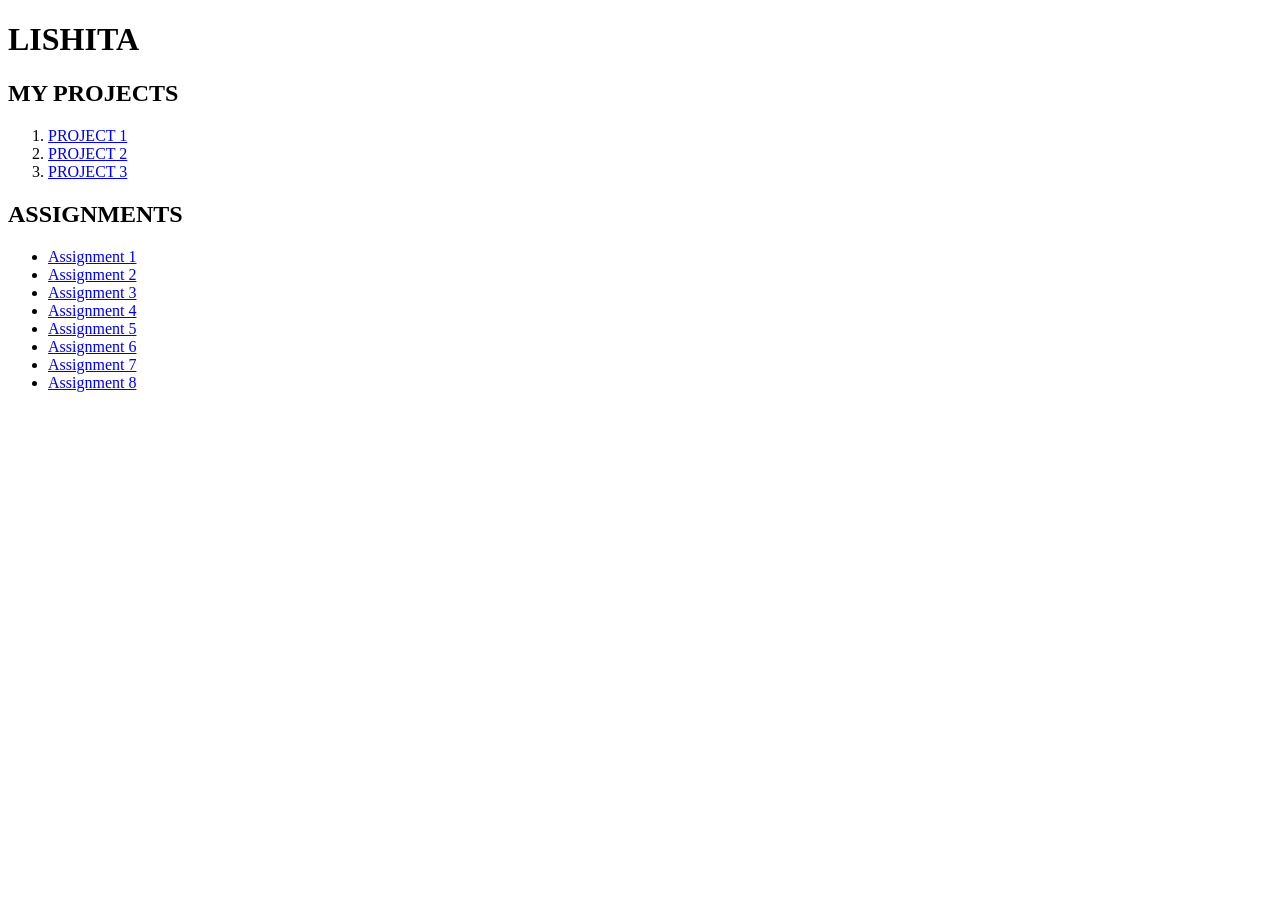
<file: index.html>
<!DOCTYPE html>
<html lang="en">
<head>
    <meta charset="UTF-8">
    <meta name="viewport" content="width=<device-width>, initial-scale=1.0">
    <title>Document</title>
</head>
<body>
    <h1>LISHITA</h1>
    <h2>MY PROJECTS</h2>
    <ol>
        <li><a href="P1" >PROJECT 1</a></li>
        <li><a href="P2" >PROJECT 2</a></li>
        <li><a href="0" >PROJECT 3</a></li>
    </ol>
    <h2>ASSIGNMENTS</h2>
    <ul>
        <li><a href="A1" >Assignment 1</a></li>
        <li><a href="A2" >Assignment 2</a></li>
        <li><a href="A3" >Assignment 3</a></li>
        <li><a href="A4" >Assignment 4</a></li>
        <li><a href="A5" >Assignment 5</a></li>
        <li><a href="A6" >Assignment 6</a></li>
        <li><a href="A7" >Assignment 7</a></li>
        <li><a href="A8" >Assignment 8</a></li>
    </ul>
</body>
</html>
</file>
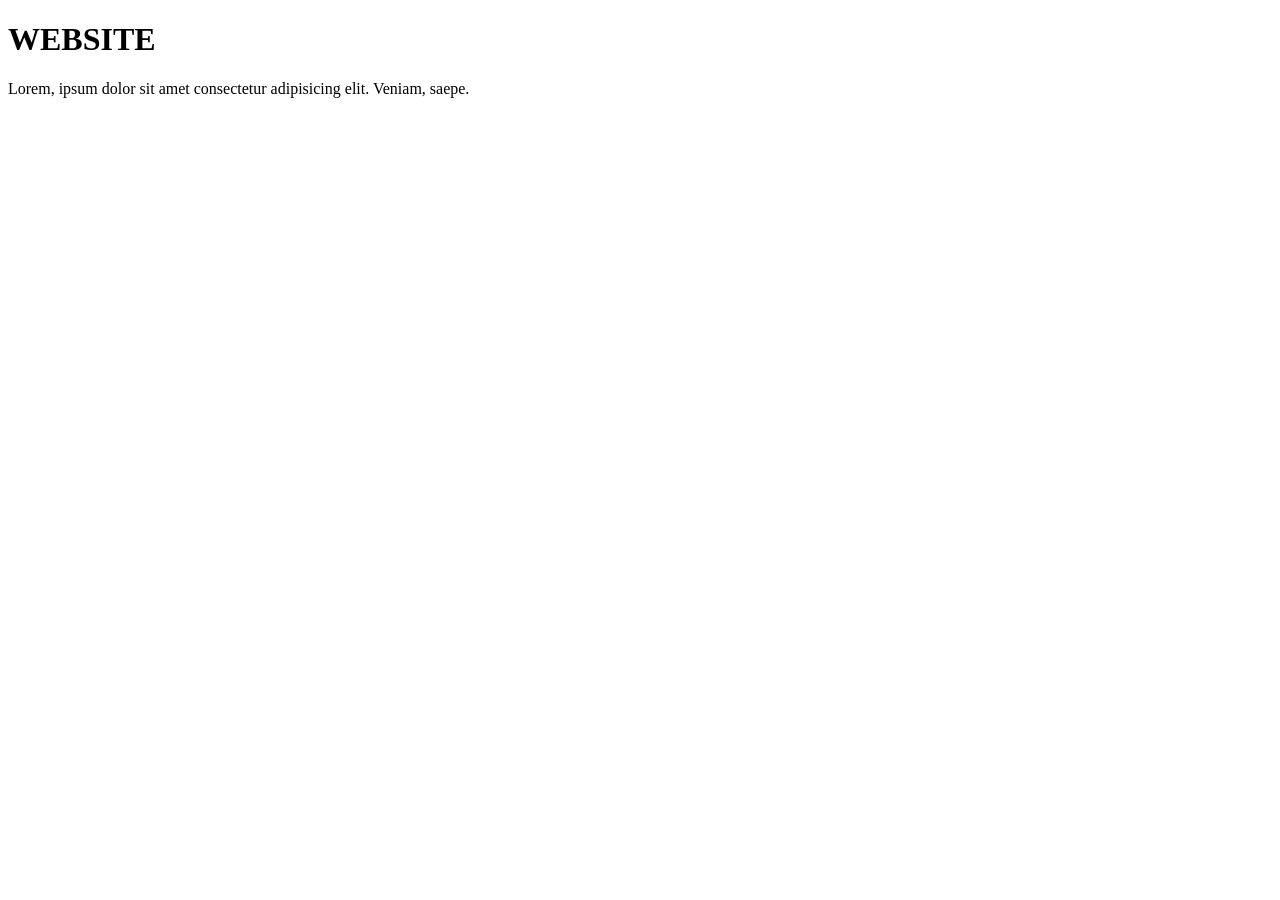
<file: A1/index.html>
<!DOCTYPE html>
<html lang="en">
<head>
    <meta charset="UTF-8">
    <meta name="viewport" content="width=<device-width>, initial-scale=1.0">
    <title>Assignment 1</title>
</head>
<body>
    <h1>WEBSITE</h1>
    <p>Lorem, ipsum dolor sit amet consectetur adipisicing elit. Veniam, saepe.</p>
</body>
</html>
</file>
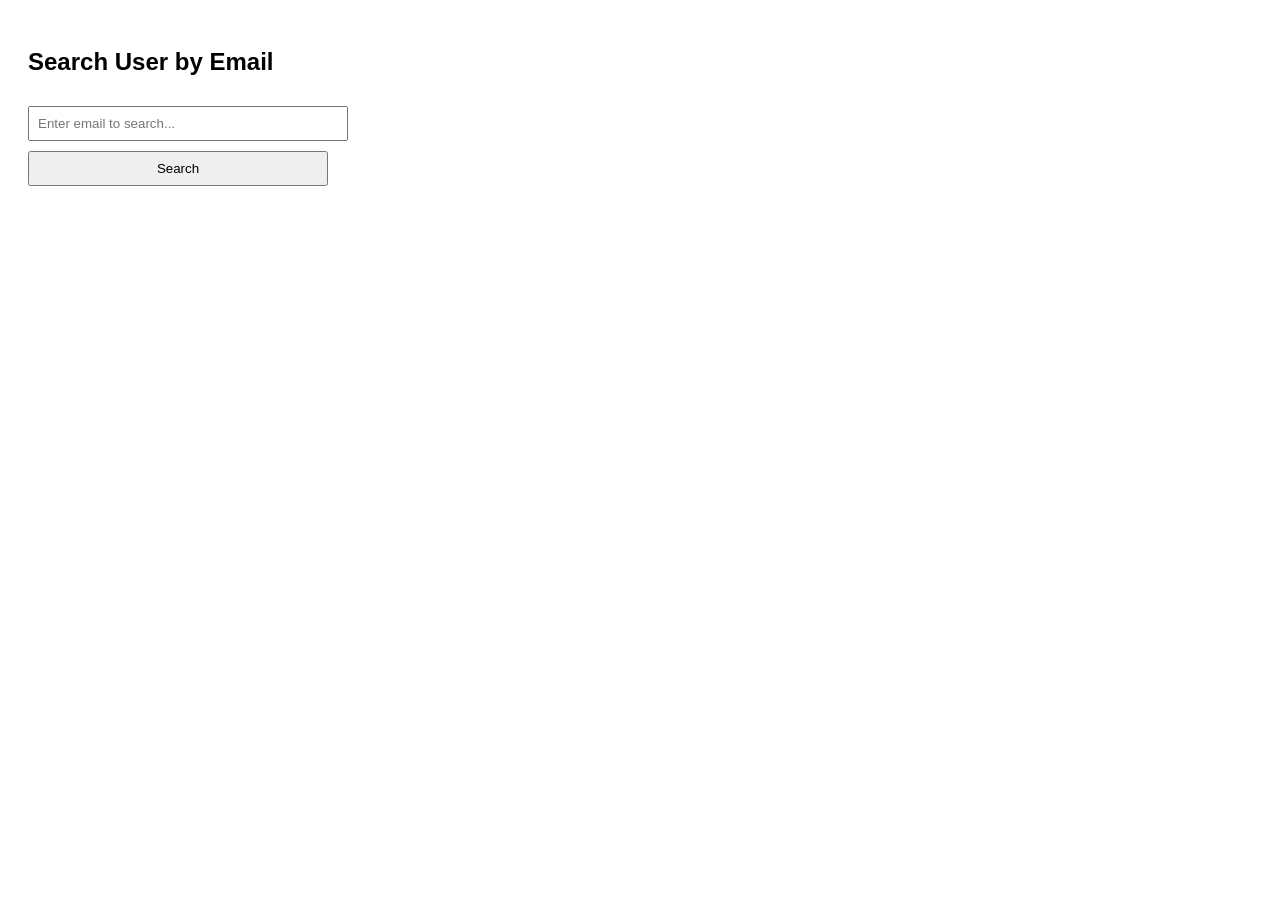
<file: A11/index.html>
<!DOCTYPE html>
<html lang="en">
<head>
  <meta charset="UTF-8" />
  <title>Search User by Email</title>
  <style>
    body { font-family: Arial; padding: 20px; }
    input, button { padding: 8px; width: 300px; margin-top: 10px; }
    #result { margin-top: 20px; }
  </style>
</head>
<body>

  <h2>Search User by Email</h2>
  <input type="email" id="searchEmail" placeholder="Enter email to search..." />
  <br />
  <button onclick="searchUser()">Search</button>

  <div id="result"></div>

  <script>
    let usersData = [];

    // Fetch user data from API when page loads
    fetch("https://jsonplaceholder.typicode.com/users")
      .then(res => res.json())
      .then(data => {
        usersData = data; // Store in global variable
      });

    function searchUser() {
      const emailInput = document.getElementById("searchEmail").value.trim();
      const resultDiv = document.getElementById("result");
      resultDiv.innerHTML = "";

      if (!emailInput) {
        resultDiv.innerHTML = "<p style='color:red;'>Please enter an email to search.</p>";
        return;
      }

      const user = usersData.find(u => u.email.toLowerCase() === emailInput.toLowerCase());

      if (user) {
        resultDiv.innerHTML = `
          <h3>User Details:</h3>
          <p><strong>Name:</strong> ${user.name}</p>
          <p><strong>Username:</strong> ${user.username}</p>
          <p><strong>Email:</strong> ${user.email}</p>
          <p><strong>Phone:</strong> ${user.phone}</p>
          <p><strong>Company:</strong> ${user.company.name}</p>
          <p><strong>City:</strong> ${user.address.city}</p>
        `;
      } else {
        resultDiv.innerHTML = "<p style='color:red;'>No user found with that email.</p>";
      }
    }
  </script>

</body>
</html>
</file>
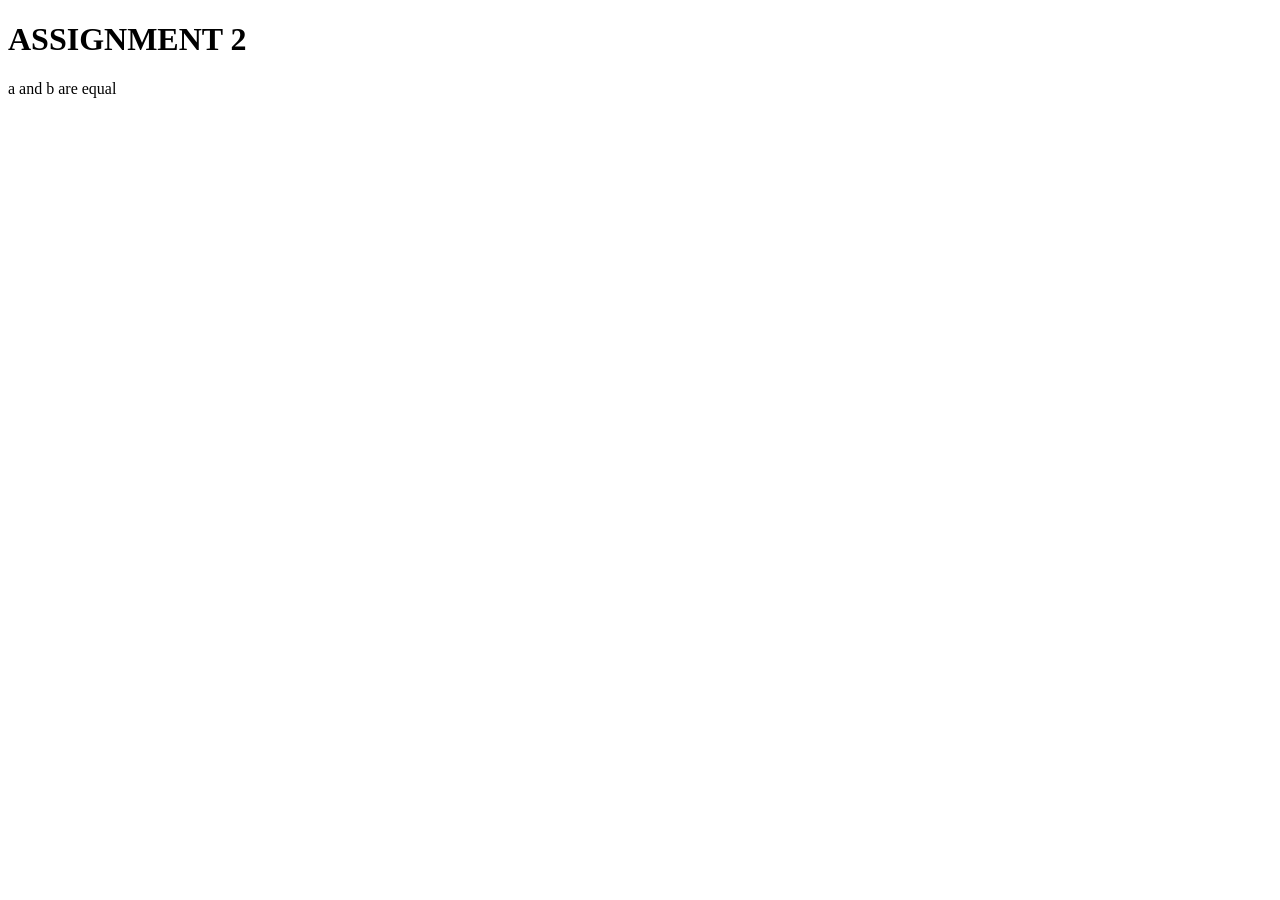
<file: A2/index.html>
<!DOCTYPE html>
<html lang="en">
<head>
    <meta charset="UTF-8">
    <meta name="viewport" content="width=device-width, initial-scale=1.0">
    <title>Assignment 2</title>
</head>
<body>
    <h1>ASSIGNMENT 2</h1>
    <script>
        let a = 12;
        let b = 12;
        if(a>b){
            document.write("a is grester than b");
        }
        else if(a == b){
            document.write("a and b are equal");
        }
        else{
            document.write("b is grester than a");
        } 
    </script>
</body>
</html>
</file>
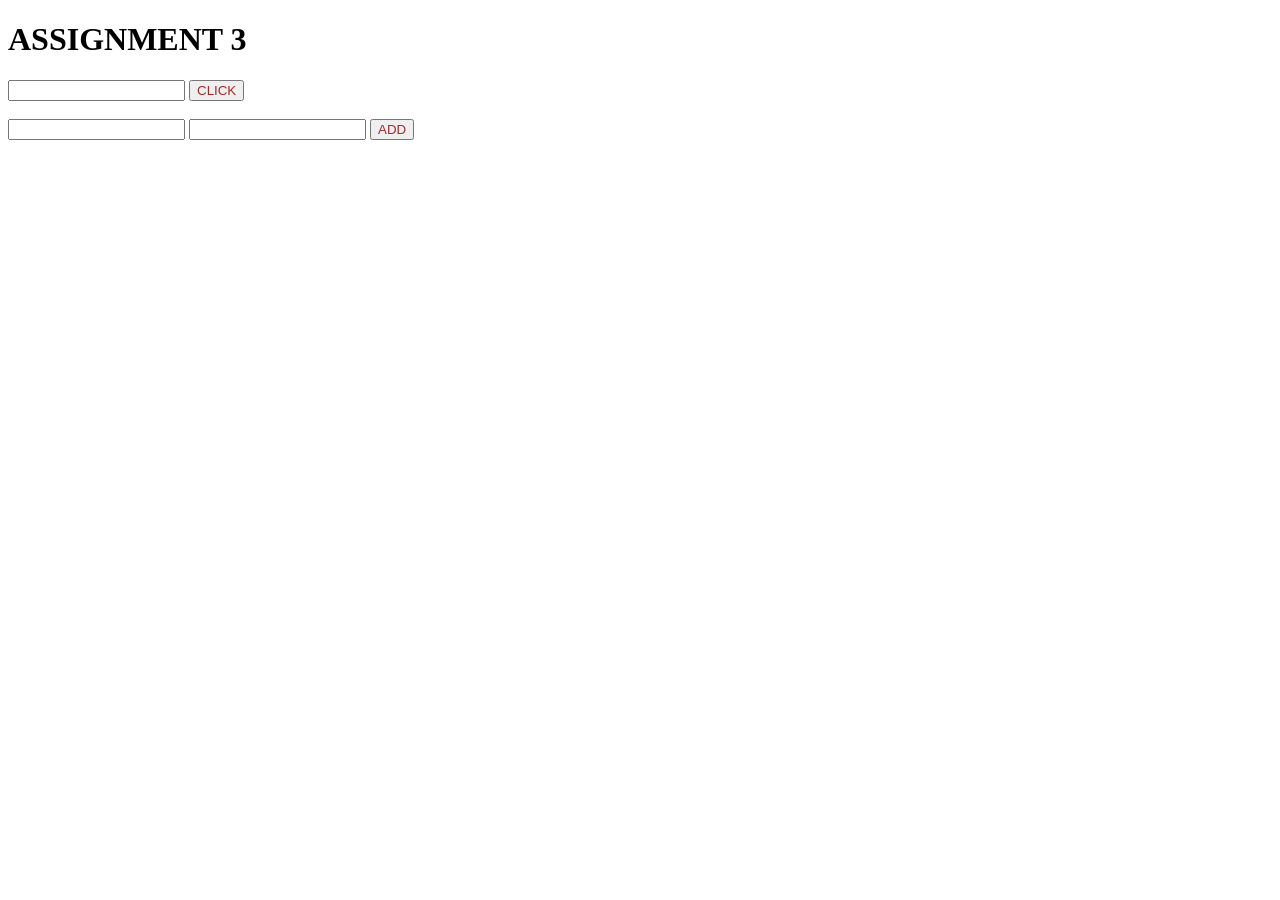
<file: A3/index.HTML>
<!DOCTYPE html>
<html lang="en">
<head>
    <meta charset="UTF-8">
    <meta name="viewport" content="width=device-width, initial-scale=1.0">
    <title>Assignemnt 3</title>
    <script>
        function greet() {
            let nameInput = document.getElementById("isName");
            alert(nameInput.value);
        }

        function addNumbers() {
            let p = Number(num1.value);
            let q = Number(num2.value);
           dvresult.innerHTML = p+q;
        }
    </script>
</head>
<body>
    <h1>ASSIGNMENT 3</h1>
    <input type="text" id="isName">
    <button onclick="greet()" style="color: brown;">CLICK</button><br><br>

    <input type="text" id="num1">
    <input type="text" id="num2">
    <button onclick="addNumbers()" style="color: brown;">ADD</button>
    <div id="dvresult"></div>
</body>
</html>
</file>
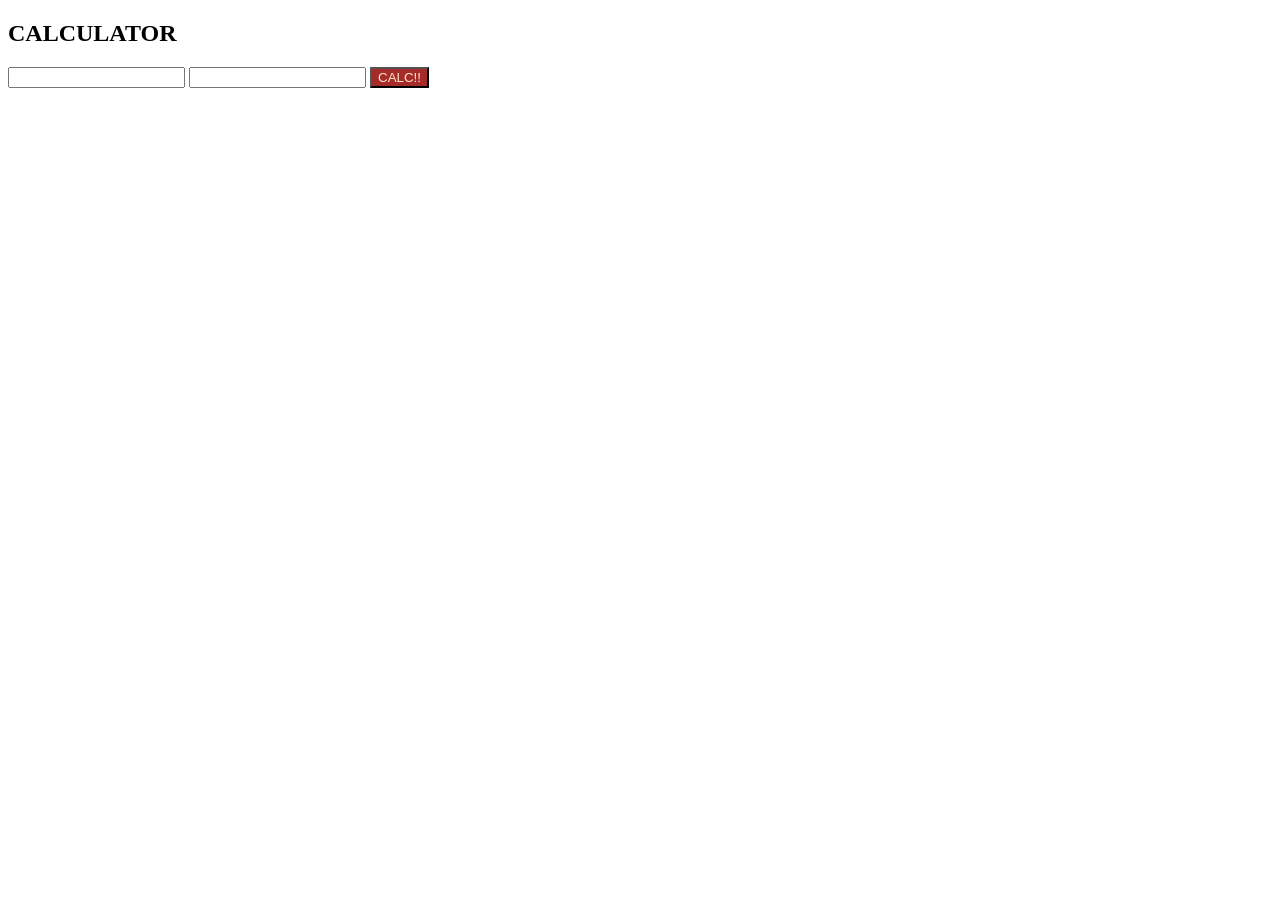
<file: A4/index.html>
<!DOCTYPE html>
<html lang="en">
<head>
    <meta charset="UTF-8">
    <meta name="viewport" content="width=device-width, initial-scale=1.0">
    <title>Assignemnt 4</title>
    <script>
      const calc = (n1,n2) =>{
         let a = Number(n1.value);
         let b = Number(n2.value);

         dvres.innerHTML =
         "Addition: " + a +" + "+ b + " = " + add(a, b) + "<br>" +
         "Subtraction: " + a +" - "+ b + " = " + sub(a, b) + "<br>" +
         "Multiplication: " + a +" * "+ b + " = " + mult(a, b) + "<br>" +
         "Division: " + a +" / "+ b + " = " + div(a, b);
      }
        function add(n1,n2){
           return n1+n2;
        }
        function sub(n1,n2){
          return n1-n2;
        }
        function mult(n1,n2){
           return n1*n2;
        }
        function div(n1,n2){
         return n2 !== 0 ? n1 / n2 : "Cannot divide by 0";
        }
    </script>
</head>
<body>
    <h2>CALCULATOR</h2>
    <input type="text" id="n1">
    <input type="text" id="n2">
    <button onclick="calc(n1,n2)" style="color:bisque; background-color:brown;">CALC!!</button>
    
    <div id="dvres" style="font-family: monospace;"></div>
</body>
</html>
</file>
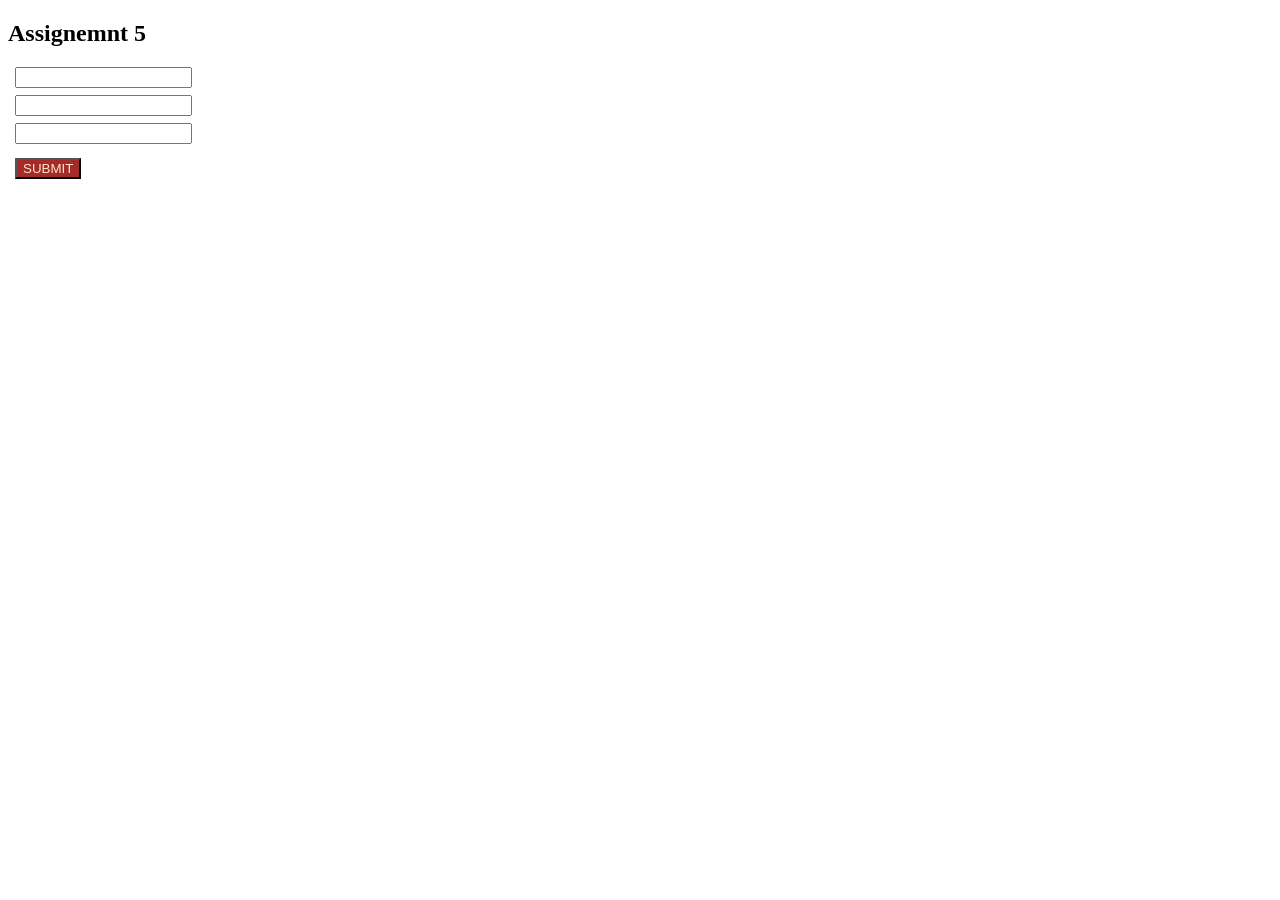
<file: A5/index.html>
<!DOCTYPE html>
<html lang="en">
<head>
    <meta charset="UTF-8">
    <meta name="viewport" content="width=device-width, initial-scale=1.0">
    <title>Document</title>

    <script>
        function print(n, mail,pwd){
        dvres.innerHTML = "Name: " + n.value + "<br>" +
        "Email: " + mail.value + "<br>" +
        "Password: " + pwd.value;
        }
    </script>
</head>
<body>
    <h2>Assignemnt 5</h2>
    <input type="text" id="n" style="display: block; margin:7px">
    <input type="email" id="mail"style="display: block;margin:7px">
    <input type="password" id="pwd"style="display: block;margin:7px">
    <button onclick="print(n,mail,pwd)" style="background-color: brown;color:bisque; margin:7px">SUBMIT</button>
    <div id="dvres" style="font-family: monospace;"></div>

</body>
</html>
</file>
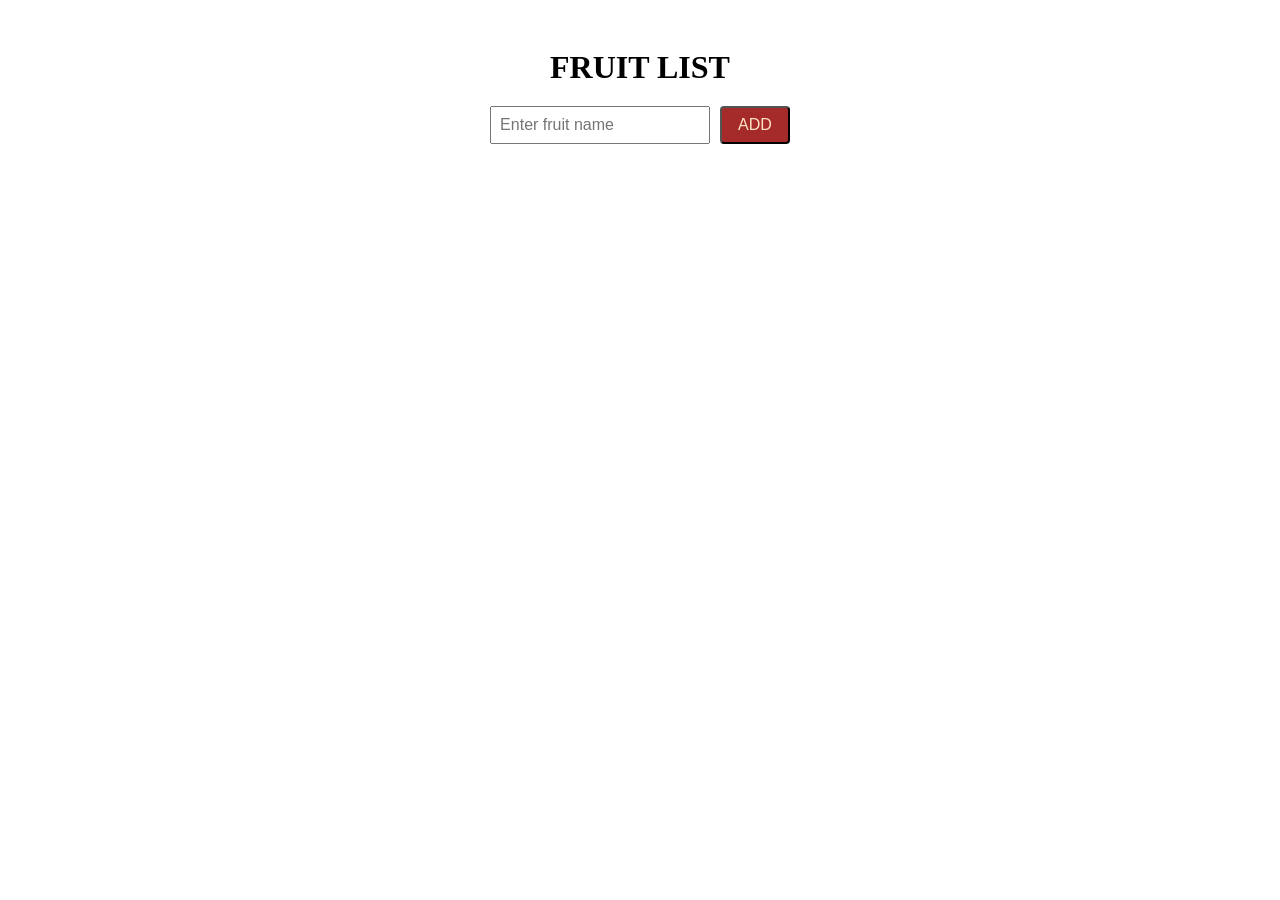
<file: A6/index.html>
<!DOCTYPE html>
<html lang="en">
<head>
  <meta charset="UTF-8" />
  <meta name="viewport" content="width=device-width, initial-scale=1.0"/>
  <title>Document</title>
  <style>
    body {
      padding: 20px;
      text-align: center;
    }

    h1 {
      margin-bottom: 20px;
    }

    div {
      display: flex;
      justify-content: center;
      gap: 10px;
      margin-bottom: 20px;
    }

    input {
      padding: 8px;
      font-size: 16px;
    }

    button {
      padding: 8px 16px;
      font-size: 16px;
      background-color: brown;
      color: bisque;
      cursor: pointer;
      border-radius: 4px;
    }

    ul {
      list-style-type: none;
      padding: 0;
    }

    li {
      margin: 5px 0;
      font-size: 18px;
    }
  </style>
  <script>
    let fruits = [];

    function addFruit() {
      let input = document.getElementById("fruitInput");
      let fruit = input.value.trim();

      if (fruit) {
        fruits.push(fruit);
        showFruits();
        input.value = "";
      }
    }

    function showFruits() {
      let list = document.getElementById("fruitList");
      list.innerHTML = "";

      for (let f of fruits) {
        let li = document.createElement("li");
        li.textContent = f;
        list.appendChild(li);
      }
    }
  </script>
</head>
<body>

  <h1>FRUIT LIST</h1>
  <div>
    <input type="text" id="fruitInput" placeholder="Enter fruit name">
    <button onclick="addFruit()">ADD</button>
  </div>
  <ul id="fruitList"></ul>

</body>
</html>
</file>
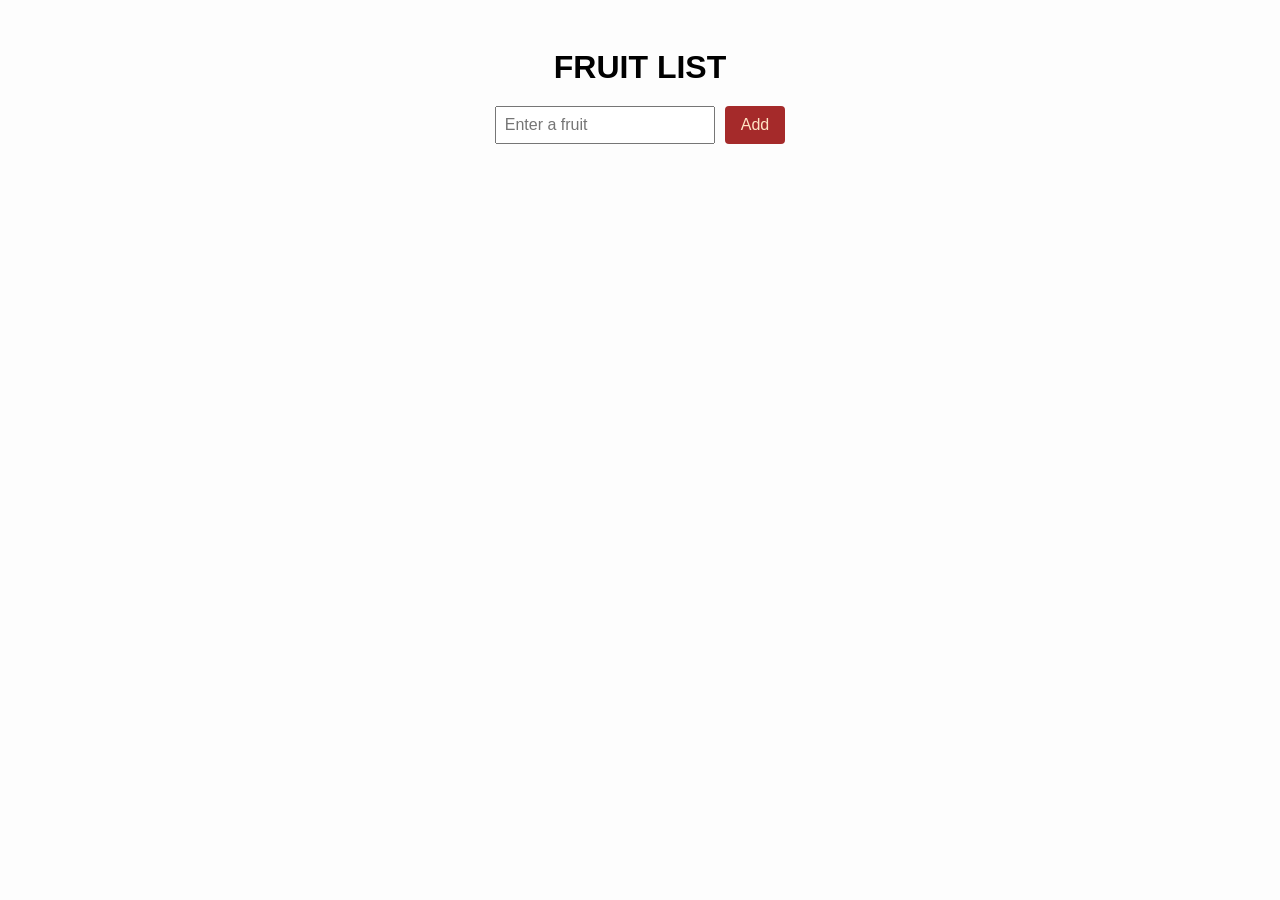
<file: A7/index.html>
<!DOCTYPE html>
<html lang="en">
<head>
  <meta charset="UTF-8" />
  <meta name="viewport" content="width=device-width, initial-scale=1.0"/>
  <title>Fruit List</title>
  <style>
    body {
      padding: 20px;
      font-family: Arial, sans-serif;
      text-align: center;
      background-color: #fdfdfd;
    }

    h1 {
      margin-bottom: 20px;
    }

    .input-section {
      display: flex;
      justify-content: center;
      gap: 10px;
      margin-bottom: 20px;
    }

    input {
      padding: 8px;
      font-size: 16px;
      width: 200px;
    }

    button {
      padding: 8px 16px;
      font-size: 16px;
      background-color: brown;
      color: bisque;
      cursor: pointer;
      border-radius: 4px;
      border: none;
    }

    ul {
      list-style-type: none;
      padding: 0;
    }

    li {
      margin: 6px 0;
      font-size: 18px;
    }

    .delete-btn {
      margin-left: 10px;
      padding: 4px 10px;
      font-size: 14px;
      background-color:brown;
      color: bisque;
      border: none;
      border-radius: 4px;
      cursor: pointer;
    }
  </style>
</head>
<body>

  <h1>FRUIT LIST</h1>

  <div class="input-section">
    <input type="text" id="txt1" placeholder="Enter a fruit" />
    <button onclick="add()">Add</button>
  </div>

  <ul id="fruitList"></ul>

  <script>
    let fruits = [];

    function add() {
      const input = document.getElementById("txt1");
      const value = input.value.trim();
      if (value !== "") {
        fruits.push(value);
        input.value = "";
        renderList();
      }
    }

    function remove(index) {
      fruits = fruits.filter((_, i) => i !== index); // Use filter to delete
      renderList();
    }

    function renderList() {
      const fruitList = document.getElementById("fruitList");
      fruitList.innerHTML = fruits
        .map((fruit, index) => `
          <li>
            ${fruit}
            <button class="delete-btn" onclick="remove(${index})">Delete</button>
          </li>
        `)
        .join("");
    }
  </script>

</body>
</html>
</file>
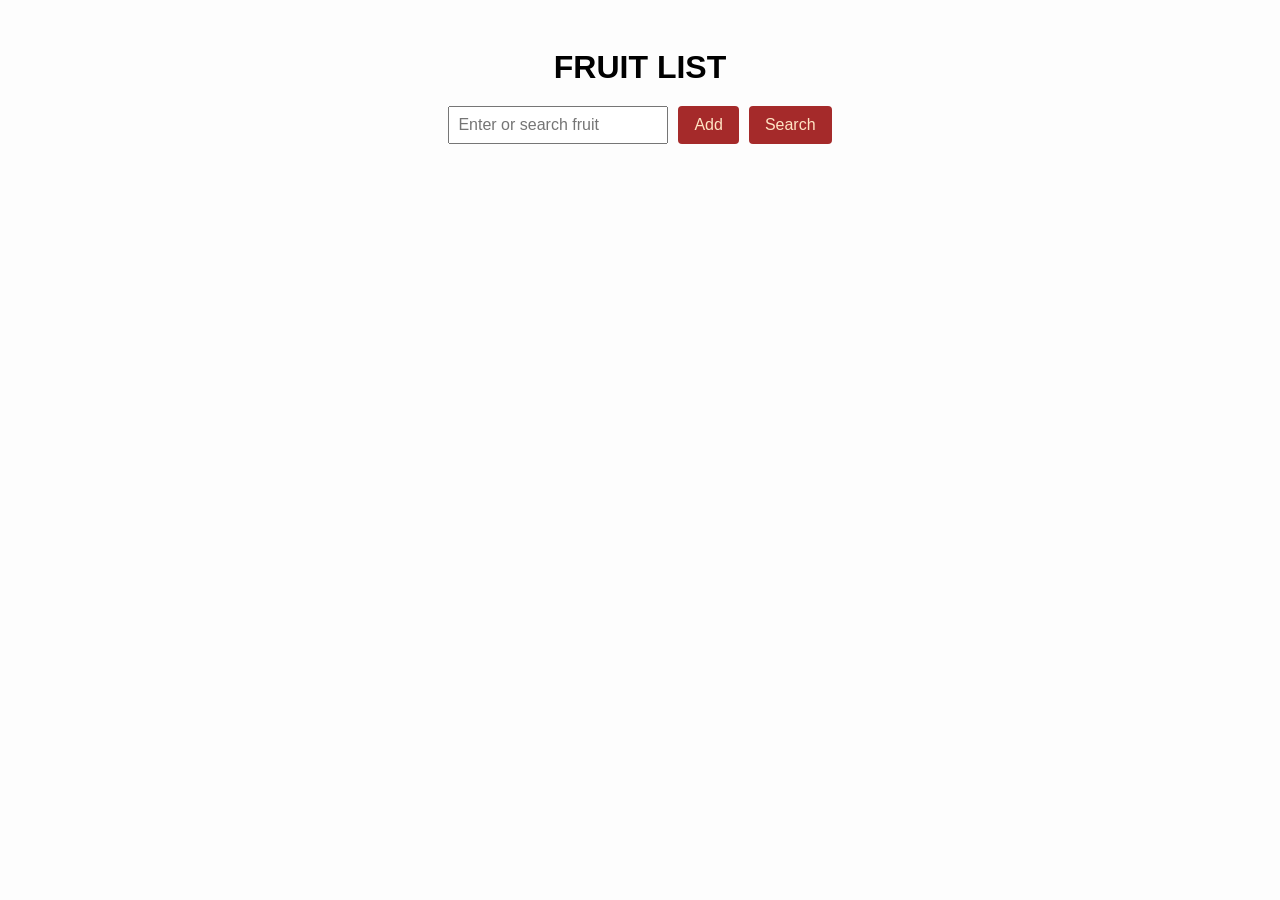
<file: A8/index.html>
<!DOCTYPE html>
<html lang="en">
<head>
  <meta charset="UTF-8" />
  <meta name="viewport" content="width=device-width, initial-scale=1.0"/>
  <title>Fruit List</title>
  <style>
    body {
      padding: 20px;
      font-family: Arial, sans-serif;
      text-align: center;
      background-color: #fdfdfd;
    }

    h1 {
      margin-bottom: 20px;
    }

    .input-section {
      display: flex;
      justify-content: center;
      gap: 10px;
      margin-bottom: 20px;
      flex-wrap: wrap;
    }

    input {
      padding: 8px;
      font-size: 16px;
      width: 200px;
    }

    button {
      padding: 8px 16px;
      font-size: 16px;
      background-color: brown;
      color: bisque;
      cursor: pointer;
      border-radius: 4px;
      border: none;
    }

    ul {
      list-style-type: none;
      padding: 0;
    }

    li {
      margin: 6px 0;
      font-size: 18px;
    }

    .delete-btn {
      margin-left: 10px;
      padding: 4px 10px;
      font-size: 14px;
      background-color: brown;
      color: bisque;
      border: none;
      border-radius: 4px;
      cursor: pointer;
    }
  </style>
</head>
<body>

  <h1>FRUIT LIST</h1>

  <div class="input-section">
    <input type="text" id="txt1" placeholder="Enter or search fruit" />
    <button onclick="add()">Add</button>
    <button onclick="search()">Search</button>
  </div>

  <ul id="fruitList"></ul>

  <script>
    let fruits = [];
    let filtered = [];

    function add() {
      const input = document.getElementById("txt1");
      const value = input.value.trim();
      if (value !== "") {
        fruits.push(value);
        filtered = fruits.slice();  
        input.value = "";
        dispFruits();
      }
    }

    function search() {
      const query = document.getElementById("txt1").value.trim().toLowerCase();
      filtered = fruits.filter(fruit => fruit.toLowerCase().includes(query));
      dispFruits();
    }

    function del(value) {
      fruits = fruits.filter(fruit => fruit !== value);
      filtered = fruits.slice();  // update filtered after delete
      dispFruits();
    }

    function dispFruits() {
      const listHTML = filtered
        .map(fruit => `<li>${fruit}<button class="delete-btn" onclick="del('${fruit}')">Delete</button></li>`)
        .join("");
      document.getElementById("fruitList").innerHTML = listHTML;
    }

    filtered = fruits.slice();
    dispFruits();
  </script>

</body>
</html>
</file>
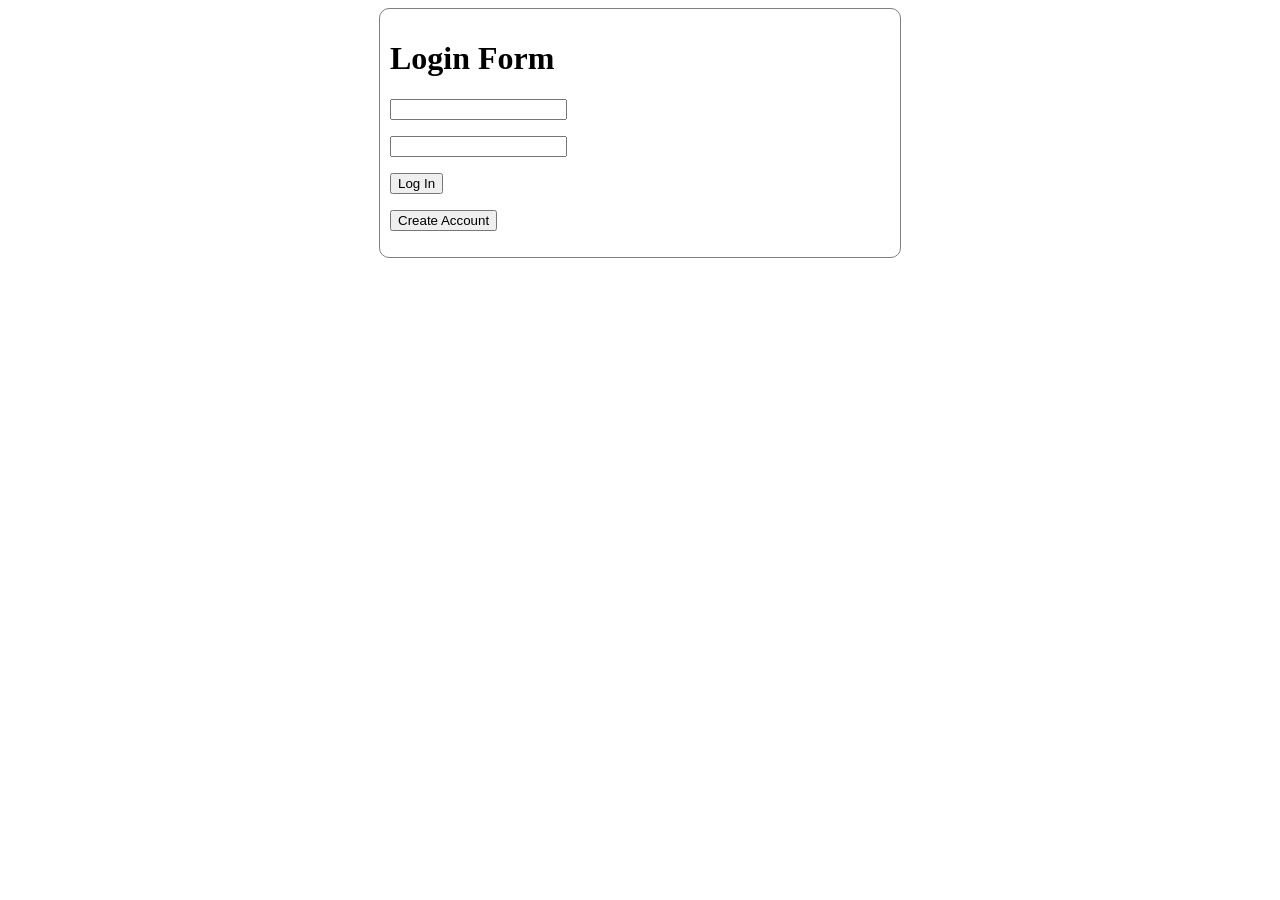
<file: A9/index.html>
<!DOCTYPE html>
<html lang="en">
<head>
    <meta charset="UTF-8">
    <meta name="viewport" content="width=device-width, initial-scale=1.0">
    <title>Document</title>
    <script src="script.js"></script>
    <link rel="stylesheet" href="styles.css">
</head>
<body onload="showLogin()">
    <div id="root" class='App-Container'></div>
</body>
</html>
</file>
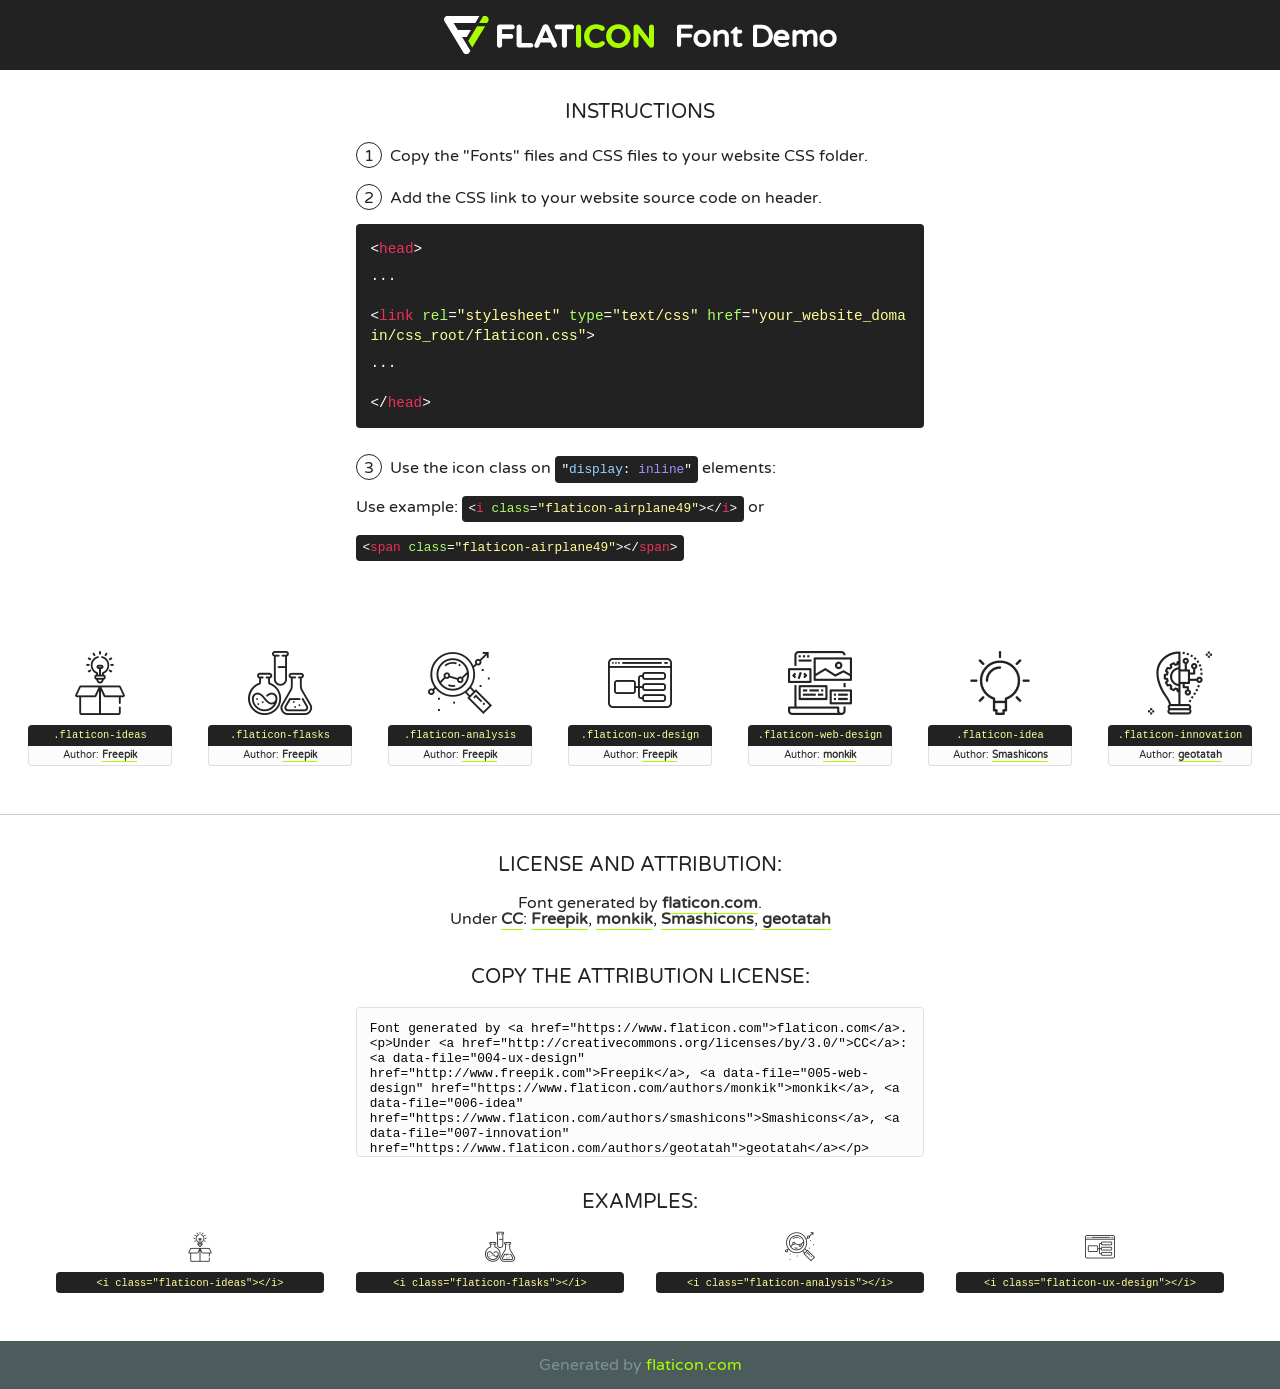
<file: fonts/flaticon/font/flaticon.html>
<!DOCTYPE html>
<!--
  Flaticon icon font: Flaticon
  Creation date: 20/03/2019 02:18
-->
<html>
<!DOCTYPE html>
<html>

<head>
    <title>Flaticon WebFont</title>
    <link href="http://fonts.googleapis.com/css?family=Varela+Round" rel="stylesheet" type="text/css" />
    <link rel="stylesheet" type="text/css" href="flaticon.css">
    <meta charset="UTF-8">
    <style>
    html, body, div, span, applet, object, iframe,
    h1, h2, h3, h4, h5, h6, p, blockquote, pre,
    a, abbr, acronym, address, big, cite, code,
    del, dfn, em, img, ins, kbd, q, s, samp,
    small, strike, strong, sub, sup, tt, var,
    b, u, i, center,
    dl, dt, dd, ol, ul, li,
    fieldset, form, label, legend,
    table, caption, tbody, tfoot, thead, tr, th, td,
    article, aside, canvas, details, embed, 
    figure, figcaption, footer, header, hgroup, 
    menu, nav, output, ruby, section, summary,
    time, mark, audio, video {
        margin: 0;
        padding: 0;
        border: 0;
        font-size: 100%;
        font: inherit;
        vertical-align: baseline;
    }
    /* HTML5 display-role reset for older browsers */
    article, aside, details, figcaption, figure, 
    footer, header, hgroup, menu, nav, section {
        display: block;
    }
    body {
        line-height: 1;
    }
    ol, ul {
        list-style: none;
    }
    blockquote, q {
        quotes: none;
    }
    blockquote:before, blockquote:after,
    q:before, q:after {
        content: '';
        content: none;
    }
    table {
        border-collapse: collapse;
        border-spacing: 0;
    }
    body {
        font-family: 'Varela Round', Helvetica, Arial, sans-serif;
        font-size: 16px;
        color: #222;
    }
    a {
        color: #333;
        border-bottom: 1px solid #a9fd00;
        font-weight: bold;
        text-decoration: none;
    }
    * {
        -moz-box-sizing: border-box;
        -webkit-box-sizing: border-box;
        box-sizing: border-box;
        margin: 0;
        padding: 0;
    }
    [class^="flaticon-"]:before, [class*=" flaticon-"]:before, [class^="flaticon-"]:after, [class*=" flaticon-"]:after {
        font-family: Flaticon;
        font-size: 30px;
        font-style: normal;
        margin-left: 20px;
        color: #333;
    }
    .wrapper {
        max-width: 600px;
        margin: auto;
        padding: 0 1em;
    }
    .title {
        font-size: 1.25em;
        text-align: center;
        margin-bottom: 1em;
        text-transform: uppercase;
    }
    header {
        text-align: center;
        background-color: #222;
        color: #fff;
        padding: 1em;
    }
    header .logo {
        width: 210px;
        height: 38px;
        display: inline-block;
        vertical-align: middle;
        margin-right: 1em;
        border: none;
    }
    header strong {
        font-size: 1.95em;
        font-weight: bold;
        vertical-align: middle;
        margin-top: 5px;
        display: inline-block;
    }
    .demo {
        margin: 2em auto;
        line-height: 1.25em;
    }
    .demo ul li {
        margin-bottom: 1em;
    }
    .demo ul li .num {
        color: #222;
        border-radius: 20px;
        display: inline-block;
        width: 26px;
        padding: 3px;
        height: 26px;
        text-align: center;
        margin-right: 0.5em;
        border: 1px solid #222;
    }
    .demo ul li code {
        background-color: #222;
        border-radius: 4px;
        padding: 0.25em 0.5em;
        display: inline-block;
        color: #fff;
        font-family: Consolas,Monaco,Lucida Console,Liberation Mono,DejaVu Sans Mono,Bitstream Vera Sans Mono,Courier New, monospace;
        font-weight: lighter;
        margin-top: 1em;
        font-size: 0.8em;
        word-break: break-all;
    }
    .demo ul li code.big {
        padding: 1em;
        font-size: 0.9em;
    }
    .demo ul li code .red {
        color: #EF3159;
    }
    .demo ul li code .green {
        color: #ACFF65;
    }
    .demo ul li code .yellow {
        color: #FFFF99;
    }
    .demo ul li code .blue {
        color: #99D3FF;
    }
    .demo ul li code .purple {
        color: #A295FF;
    }
    .demo ul li code .dots {
        margin-top: 0.5em;
        display: block;
    }
    #glyphs {
        border-bottom: 1px solid #ccc;
        padding: 2em 0;
        text-align: center;
    }
    .glyph {
        display: inline-block;
        width: 9em;
        margin: 1em;
        text-align: center;
        vertical-align: top;
        background: #FFF;
    }
    .glyph .glyph-icon {
        padding: 10px;
        display: block;
        font-family:"Flaticon";
        font-size: 64px;
        line-height: 1;
    }
    .glyph .glyph-icon:before {
        font-size: 64px;
        color: #222;
        margin-left: 0;
    }
    .class-name {
        font-size: 0.65em;
        background-color: #222;
        color: #fff;
        border-radius: 4px 4px 0 0;
        padding: 0.5em;
        color: #FFFF99;
        font-family: Consolas,Monaco,Lucida Console,Liberation Mono,DejaVu Sans Mono,Bitstream Vera Sans Mono,Courier New, monospace;
    }
    .author-name {
        font-size: 0.6em;
        background-color: #fcfcfd;
        border: 1px solid #DEDEE4;
        border-top: 0;
        border-radius: 0 0 4px 4px;
        padding: 0.5em;
    }
    .class-name:last-child {
        font-size: 10px;
        color:#888;
    }
    .class-name:last-child a {
        font-size: 10px;
        color:#555;
    }
    .class-name:last-child a:hover {
        color:#a9fd00;
    }
    .glyph > input {
        display: block;
        width: 100px;
        margin: 5px auto;
        text-align: center;
        font-size: 12px;
        cursor: text;
    }
    .glyph > input.icon-input {
        font-family:"Flaticon";
        font-size: 16px;
        margin-bottom: 10px;
    }
    .attribution .title {
        margin-top: 2em;
    }
    .attribution textarea {
        background-color: #fcfcfd;
        padding: 1em;
        border: none;
        box-shadow: none;
        border: 1px solid #DEDEE4;
        border-radius: 4px;
        resize: none;
        width: 100%;
        height: 150px;
        font-size: 0.8em;
        font-family: Consolas,Monaco,Lucida Console,Liberation Mono,DejaVu Sans Mono,Bitstream Vera Sans Mono,Courier New, monospace;
        -webkit-appearance: none;
    }
    .iconsuse {
        margin: 2em auto;
        text-align: center;
        max-width: 1200px;
    }
    .iconsuse:after {
        content: '';
        display: table;
        clear: both;
    }
    .iconsuse .image {
        float: left;
        width: 25%;
        padding: 0 1em;
    }
    .iconsuse .image p {
        margin-bottom: 1em;
    }
    .iconsuse .image span {
        display: block;
        font-size: 0.65em;
        background-color: #222;
        color: #fff;
        border-radius: 4px;
        padding: 0.5em;
        color: #FFFF99;
        margin-top: 1em;
        font-family: Consolas,Monaco,Lucida Console,Liberation Mono,DejaVu Sans Mono,Bitstream Vera Sans Mono,Courier New, monospace;
    }
    #footer {
        text-align: center;
        background-color: #4C5B5C;
        color: #7c9192;
        padding: 1em;
    }
    #footer a {
        border: none;
        color: #a9fd00;
        font-weight: normal;
    }
    @media (max-width: 960px) {
        .iconsuse .image {
            width: 50%;
        }
    }
    @media (max-width: 560px) {
        .iconsuse .image {
            width: 100%;
        }
    }
    </style>
</head>

<body class="characters-off">

    <header>
        <a href="https://www.flaticon.com" target="_blank" class="logo">
            <svg version="1.1" xmlns="http://www.w3.org/2000/svg" xmlns:xlink="http://www.w3.org/1999/xlink" xmlns:a="http://ns.adobe.com/AdobeSVGViewerExtensions/3.0/" viewBox="0 0 560.875 102.036" enable-background="new 0 0 560.875 102.036" xml:space="preserve">
                <defs>
                </defs>
                <g>
                    <g class="letters">
                        <path fill="#ffffff" d="M141.596,29.675c0-3.777,2.985-6.767,6.764-6.767h34.438c3.426,0,6.15,2.728,6.15,6.15
                        c0,3.43-2.724,6.149-6.15,6.149h-27.674v13.091h23.719c3.429,0,6.151,2.724,6.151,6.15c0,3.43-2.723,6.149-6.151,6.149h-23.719
                        v17.574c0,3.773-2.986,6.761-6.764,6.761c-3.779,0-6.764-2.989-6.764-6.761V29.675z"></path>
                        <path fill="#ffffff" d="M193.844,29.149c0-3.781,2.985-6.767,6.764-6.767c3.776,0,6.763,2.985,6.763,6.767v42.957h25.039
                        c3.426,0,6.149,2.726,6.149,6.153c0,3.425-2.723,6.15-6.149,6.15h-31.802c-3.779,0-6.764-2.986-6.764-6.768V29.149z"></path>
                        <path fill="#ffffff" d="M241.891,75.71l21.438-48.407c1.492-3.341,4.215-5.357,7.906-5.357h0.792
                        c3.686,0,6.323,2.017,7.815,5.357l21.439,48.407c0.436,0.967,0.701,1.845,0.701,2.723c0,3.602-2.809,6.501-6.414,6.501
                        c-3.161,0-5.269-1.845-6.499-4.655l-4.132-9.661h-27.059l-4.301,10.102c-1.144,2.631-3.426,4.214-6.237,4.214
                        c-3.517,0-6.24-2.81-6.24-6.325C241.1,77.64,241.451,76.677,241.891,75.71z M279.932,58.666l-8.521-20.297l-8.526,20.297H279.932
                        z"></path>
                        <path fill="#ffffff" d="M314.864,35.387H301.86c-3.429,0-6.239-2.813-6.239-6.238c0-3.429,2.811-6.24,6.239-6.24h39.533
                        c3.426,0,6.237,2.811,6.237,6.24c0,3.425-2.811,6.238-6.237,6.238h-13.001v42.785c0,3.773-2.99,6.761-6.764,6.761
                        c-3.779,0-6.764-2.989-6.764-6.761V35.387z"></path>
                        <path fill="#A9FD00" d="M352.615,29.149c0-3.781,2.985-6.767,6.767-6.767c3.774,0,6.761,2.985,6.761,6.767v49.024
                        c0,3.773-2.987,6.761-6.761,6.761c-3.781,0-6.767-2.989-6.767-6.761V29.149z"></path>
                        <path fill="#A9FD00" d="M374.132,53.836v-0.179c0-17.481,13.178-31.801,32.065-31.801c9.22,0,15.459,2.458,20.557,6.238
                        c1.402,1.054,2.637,2.985,2.637,5.357c0,3.692-2.985,6.59-6.681,6.59c-1.845,0-3.071-0.702-4.044-1.319
                        c-3.776-2.813-7.729-4.393-12.562-4.393c-10.364,0-17.831,8.611-17.831,19.154v0.173c0,10.542,7.291,19.329,17.831,19.329
                        c5.715,0,9.492-1.756,13.359-4.834c1.049-0.874,2.458-1.491,4.039-1.491c3.429,0,6.325,2.813,6.325,6.236
                        c0,2.106-1.056,3.78-2.282,4.834c-5.539,4.834-12.036,7.733-21.878,7.733C387.572,85.464,374.132,71.493,374.132,53.836z"></path>
                        <path fill="#A9FD00" d="M433.009,53.836v-0.179c0-17.481,13.79-31.801,32.766-31.801c18.981,0,32.592,14.143,32.592,31.628v0.173
                        c0,17.483-13.785,31.807-32.769,31.807C446.625,85.464,433.009,71.32,433.009,53.836z M484.224,53.836v-0.179
                        c0-10.539-7.725-19.326-18.626-19.326c-10.893,0-18.449,8.611-18.449,19.154v0.173c0,10.542,7.73,19.329,18.626,19.329
                        C476.676,72.986,484.224,64.378,484.224,53.836z"></path>
                        <path fill="#A9FD00" d="M506.233,29.321c0-3.774,2.99-6.763,6.767-6.763h1.401c3.252,0,5.183,1.583,7.029,3.953l26.093,34.265
                        V29.059c0-3.692,2.99-6.677,6.681-6.677c3.683,0,6.671,2.985,6.671,6.677v48.934c0,3.78-2.987,6.765-6.764,6.765h-0.436
                        c-3.257,0-5.188-1.581-7.034-3.953l-27.056-35.492v32.944c0,3.687-2.985,6.676-6.678,6.676c-3.683,0-6.673-2.989-6.673-6.676
                        V29.321z"></path>
                    </g>
                    <g class="insignia">
                        <path fill="#ffffff" d="M48.372,56.137h12.517l11.156-18.537H37.186L25.688,18.539h57.825L94.668,0H9.271
                        C5.925,0,2.842,1.801,1.198,4.716c-1.644,2.907-1.593,6.482,0.134,9.343l50.38,83.501c1.678,2.781,4.689,4.476,7.938,4.476
                        c3.246,0,6.257-1.695,7.935-4.476l2.898-4.804L48.372,56.137z"></path>
                        <g class="i">
                            <path fill="#A9FD00" d="M93.575,18.539h0.031v0.004l21.652,0.004l2.705-4.488c1.727-2.861,1.778-6.436,0.133-9.343
                            C116.454,1.801,113.371,0,110.026,0h-5.294L93.575,18.539z"></path>
                            <polygon fill="#A9FD00" points="88.291,27.356 64.725,66.486 75.519,84.404 109.942,27.356"></polygon>
                        </g>
                    </g>
                </g>
            </svg>
        </a>
        <strong>Font Demo</strong>
    </header>


    <section class="demo wrapper">

        <p class="title">Instructions</p>

        <ul>
            <li>
                <span class="num">1</span>Copy the "Fonts" files and CSS files to your website CSS folder.
            </li>
            <li>
                <span class="num">2</span>Add the CSS link to your website source code on header.
                <code class="big">
                    &lt;<span class="red">head</span>&gt;
                    <br/><span class="dots">...</span>
                    <br/>&lt;<span class="red">link</span> <span class="green">rel</span>=<span class="yellow">"stylesheet"</span> <span class="green">type</span>=<span class="yellow">"text/css"</span> <span class="green">href</span>=<span class="yellow">"your_website_domain/css_root/flaticon.css"</span>&gt;
                    <br/><span class="dots">...</span>
                    <br/>&lt;/<span class="red">head</span>&gt;
                </code>
            </li>

            <li>
                <p>
                    <span class="num">3</span>Use the icon class on <code>"<span class="blue">display</span>:<span class="purple"> inline</span>"</code> elements:
                    <br />
                    Use example: <code>&lt;<span class="red">i</span> <span class="green">class</span>=<span class="yellow">&quot;flaticon-airplane49&quot;</span>&gt;&lt;/<span class="red">i</span>&gt;</code> or <code>&lt;<span class="red">span</span> <span class="green">class</span>=<span class="yellow">&quot;flaticon-airplane49&quot;</span>&gt;&lt;/<span class="red">span</span>&gt;</code>
            </li>
        </ul>

    </section>




   <section id="glyphs">          
    
      
        <div class="glyph"><div class="glyph-icon flaticon-ideas"></div>
            <div class="class-name">.flaticon-ideas</div>
            <div class="author-name">Author: <a data-file="001-ideas" href="http://www.freepik.com">Freepik</a> </div> 
        </div>        
        
        <div class="glyph"><div class="glyph-icon flaticon-flasks"></div>
            <div class="class-name">.flaticon-flasks</div>
            <div class="author-name">Author: <a data-file="002-flasks" href="http://www.freepik.com">Freepik</a> </div> 
        </div>        
        
        <div class="glyph"><div class="glyph-icon flaticon-analysis"></div>
            <div class="class-name">.flaticon-analysis</div>
            <div class="author-name">Author: <a data-file="003-analysis" href="http://www.freepik.com">Freepik</a> </div> 
        </div>        
        
        <div class="glyph"><div class="glyph-icon flaticon-ux-design"></div>
            <div class="class-name">.flaticon-ux-design</div>
            <div class="author-name">Author: <a data-file="004-ux-design" href="http://www.freepik.com">Freepik</a> </div> 
        </div>        
        
        <div class="glyph"><div class="glyph-icon flaticon-web-design"></div>
            <div class="class-name">.flaticon-web-design</div>
            <div class="author-name">Author: <a data-file="005-web-design" href="https://www.flaticon.com/authors/monkik">monkik</a> </div> 
        </div>        
        
        <div class="glyph"><div class="glyph-icon flaticon-idea"></div>
            <div class="class-name">.flaticon-idea</div>
            <div class="author-name">Author: <a data-file="006-idea" href="https://www.flaticon.com/authors/smashicons">Smashicons</a> </div> 
        </div>        
        
        <div class="glyph"><div class="glyph-icon flaticon-innovation"></div>
            <div class="class-name">.flaticon-innovation</div>
            <div class="author-name">Author: <a data-file="007-innovation" href="https://www.flaticon.com/authors/geotatah">geotatah</a> </div> 
        </div>        
        

    </section>



    <section class="attribution wrapper"   style="text-align:center;">

      <div class="title">License and attribution:</div><div class="attrDiv">Font generated by <a href="https://www.flaticon.com">flaticon.com</a>. <div><p>Under <a href="http://creativecommons.org/licenses/by/3.0/">CC</a>: <a data-file="004-ux-design" href="http://www.freepik.com">Freepik</a>, <a data-file="005-web-design" href="https://www.flaticon.com/authors/monkik">monkik</a>, <a data-file="006-idea" href="https://www.flaticon.com/authors/smashicons">Smashicons</a>, <a data-file="007-innovation" href="https://www.flaticon.com/authors/geotatah">geotatah</a></p>  </div>
      </div>
      <div class="title">Copy the Attribution License:</div>

    <textarea onclick="this.focus();this.select();">Font generated by &lt;a href=&quot;https://www.flaticon.com&quot;&gt;flaticon.com&lt;/a&gt;. <p>Under <a href="http://creativecommons.org/licenses/by/3.0/">CC</a>: <a data-file="004-ux-design" href="http://www.freepik.com">Freepik</a>, <a data-file="005-web-design" href="https://www.flaticon.com/authors/monkik">monkik</a>, <a data-file="006-idea" href="https://www.flaticon.com/authors/smashicons">Smashicons</a>, <a data-file="007-innovation" href="https://www.flaticon.com/authors/geotatah">geotatah</a></p>  
     </textarea>

    </section>

    <section class="iconsuse">

          <div class="title">Examples:</div>            
             
            <div class="image">
                <p>
                    <i class="glyph-icon flaticon-ideas"></i> 
                    <span>&lt;i class=&quot;flaticon-ideas&quot;&gt;&lt;/i&gt;</span>
                </p>
            </div>
            
            <div class="image">
                <p>
                    <i class="glyph-icon flaticon-flasks"></i> 
                    <span>&lt;i class=&quot;flaticon-flasks&quot;&gt;&lt;/i&gt;</span>
                </p>
            </div>
            
            <div class="image">
                <p>
                    <i class="glyph-icon flaticon-analysis"></i> 
                    <span>&lt;i class=&quot;flaticon-analysis&quot;&gt;&lt;/i&gt;</span>
                </p>
            </div>
            
            <div class="image">
                <p>
                    <i class="glyph-icon flaticon-ux-design"></i> 
                    <span>&lt;i class=&quot;flaticon-ux-design&quot;&gt;&lt;/i&gt;</span>
                </p>
            </div>
                       
        </div>
                            
    </section>

<div id="footer">
    <div>Generated by <a href="https://www.flaticon.com">flaticon.com</a>
    </div>
</div>



</body>
</html>
</file>
<file: A9/styles.css>
.App-Container{
    margin: auto;
    padding: 10px;
    border: 1px solid gray;
    border-radius: 10px;
    width: 500px;
}
</file>
<file: fonts/flaticon/font/flaticon.css>
/*
  	Flaticon icon font: Flaticon
  	Creation date: 20/03/2019 02:18
  	*/

@font-face {
  font-family: "Flaticon";
  src: url("./Flaticon.eot");
  src: url("./Flaticon.eot?#iefix") format("embedded-opentype"),
       url("./Flaticon.woff2") format("woff2"),
       url("./Flaticon.woff") format("woff"),
       url("./Flaticon.ttf") format("truetype"),
       url("./Flaticon.svg#Flaticon") format("svg");
  font-weight: normal;
  font-style: normal;
}

@media screen and (-webkit-min-device-pixel-ratio:0) {
  @font-face {
    font-family: "Flaticon";
    src: url("./Flaticon.svg#Flaticon") format("svg");
  }
}

[class^="flaticon-"]:before, [class*=" flaticon-"]:before,
[class^="flaticon-"]:after, [class*=" flaticon-"]:after {   
  font-family: Flaticon;
        font-size: 20px;
font-style: normal;
margin-left: 20px;
}

.flaticon-ideas:before { content: "\f100"; }
.flaticon-flasks:before { content: "\f101"; }
.flaticon-analysis:before { content: "\f102"; }
.flaticon-ux-design:before { content: "\f103"; }
.flaticon-web-design:before { content: "\f104"; }
.flaticon-idea:before { content: "\f105"; }
.flaticon-innovation:before { content: "\f106"; }
</file>
